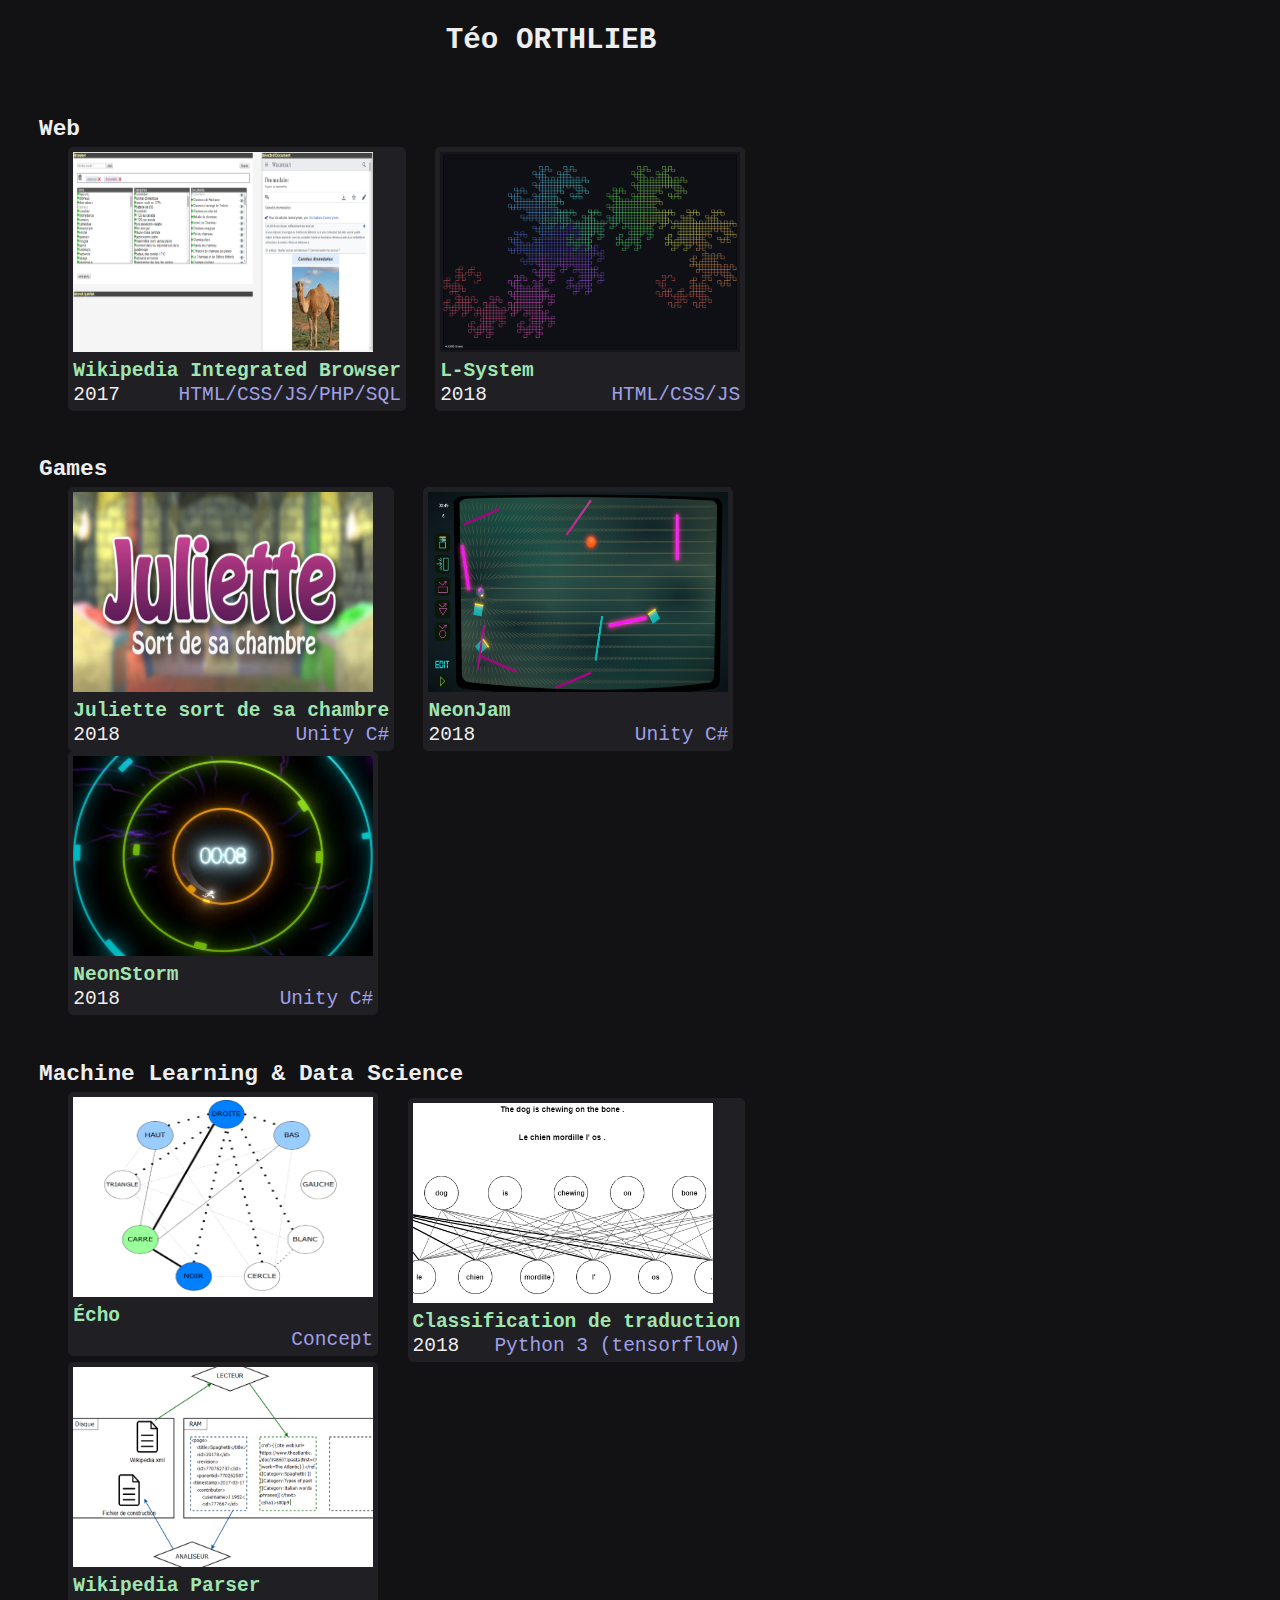
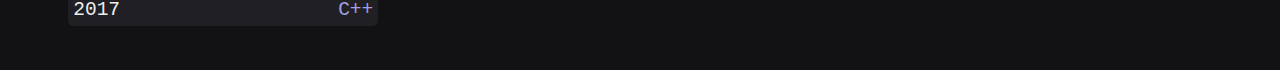
<file: index.html>
<!doctype html>
<html>
<head>
	<meta charset="utf-8"/>
    <link rel="stylesheet" href="style.css"/>
	<title>Teo Orthlieb</title>
</head>

<body>
	<h2>Téo ORTHLIEB</h2>
	<div id="projects">
		<div id="web">
			<h3>Web</h3>
		</div>
		<div id="game">
			<h3>Games</h3>
		</div>
		<div id="ml">
			<h3>Machine Learning & Data Science</h3>
		</div>
	</div>
	<script src="projects_short.js"></script>
	<script src="script.js"></script>
</body>
</file>
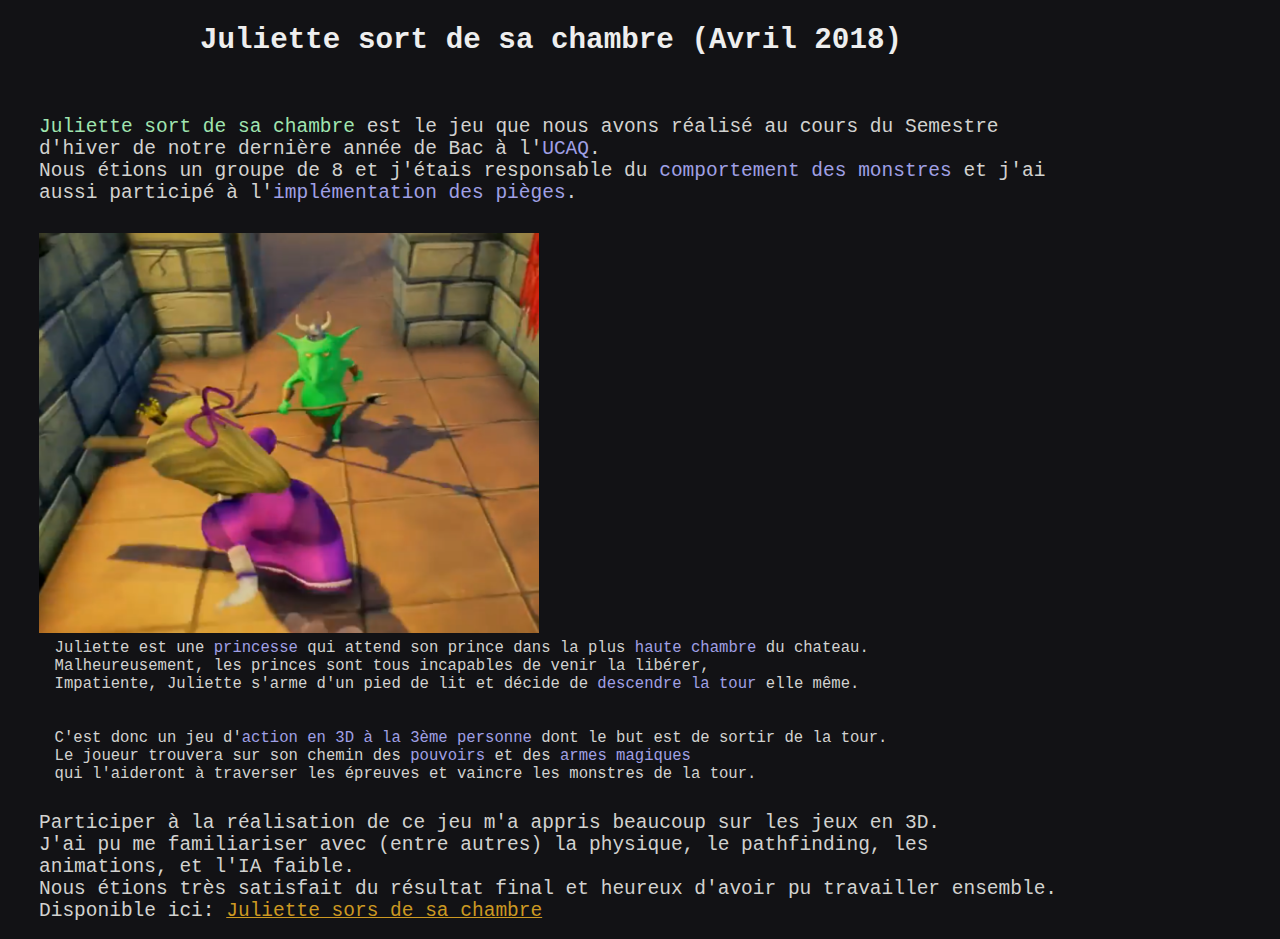
<file: juliette.html>
<!doctype html>
<html>
<head>
	<meta charset="utf-8"/>
    <link rel="stylesheet" href="style.css"/>
	<title>Juliette</title>
</head>

<body>
    <h2>Juliette sort de sa chambre (Avril 2018)</h2>
	<div style="margin-bottom: 1.5em">
		<span style="color: #A0E5B0">Juliette sort de sa chambre</span> est le jeu que nous avons réalisé au cours du Semestre d'hiver de notre dernière année de Bac à l'<span style="color: #A0A0E5">UCAQ</span>. <br>
		Nous étions un groupe de 8 et j'étais responsable du <span style="color: #A0A0E5">comportement des monstres</span> et j'ai aussi participé à l'<span style="color: #A0A0E5">implémentation des pièges</span>.
	</div>
	<div style="margin-bottom: 1.5em">
		<img src="juliette2.png" width=500 height=400 style="display: inline-block">
		<div style="display: inline-block; vertical-align: top; margin-left: 1em; font-size: 0.8em">
			Juliette est une <span style="color: #A0A0E5">princesse</span> qui attend son prince dans la plus <span style="color: #A0A0E5">haute chambre</span> du chateau.<br>
			Malheureusement, les princes sont tous incapables de venir la libérer,<br>
			Impatiente, Juliette s'arme d'un pied de lit et décide de <span style="color: #A0A0E5">descendre la tour</span> elle même.<br>
			<br><br>
			C'est donc un jeu d'<span style="color: #A0A0E5">action en 3D à la 3ème personne</span> dont le but est de sortir de la tour.<br>
			Le joueur trouvera sur son chemin des <span style="color: #A0A0E5">pouvoirs</span> et des <span style="color: #A0A0E5">armes magiques</span><br>
			qui l'aideront à traverser les épreuves et vaincre les monstres de la tour.<br>
		</div>
	</div>
	<div>
		Participer à la réalisation de ce jeu m'a appris beaucoup sur les jeux en 3D. <br>
		J'ai pu me familiariser avec (entre autres) la physique, le pathfinding, les animations, et l'IA faible.<br>
		Nous étions très satisfait du résultat final et heureux d'avoir pu travailler ensemble. <br>
		Disponible ici: <a href="https://gamejolt.com/games/juliette/333704">Juliette sors de sa chambre</a>
	</div>
</body>
</file>
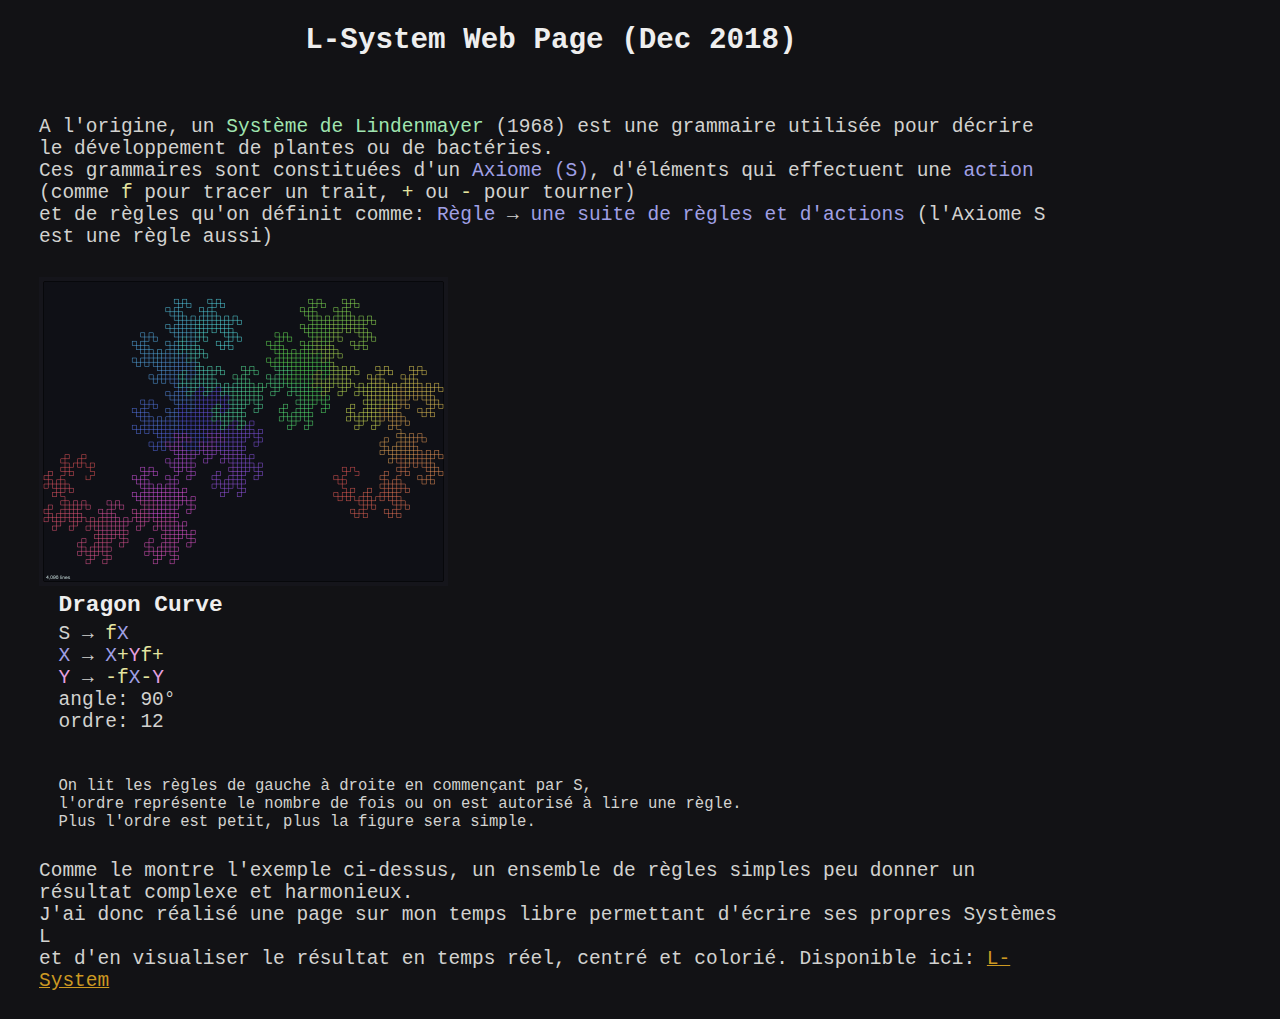
<file: lsys.html>
<!doctype html>
<html>
<head>
	<meta charset="utf-8"/>
    <link rel="stylesheet" href="style.css"/>
	<title>L-System</title>
</head>

<body>
    <h2>L-System Web Page (Dec 2018)</h2>
	<div style="margin-bottom: 1.5em">
		A l'origine, un <span style="color: #A0E5B0">Système de Lindenmayer</span> (1968) est une grammaire utilisée pour décrire le développement de plantes ou de bactéries. <br>
		Ces grammaires sont constituées d'un <span style="color: #A0A0E5">Axiome (S)</span>, d'éléments qui effectuent une <span style="color: #A0A0E5">action</span> (comme <span style="color: #E5E5A0">f</span> pour tracer un trait, <span style="color: #E5E5A0">+</span> ou <span style="color: #E5E5A0">-</span> pour tourner) <br>
		et de règles qu'on définit comme: <span style="color: #A0A0E5">Règle</span> → <span style="color: #A0A0E5">une suite de règles et d'actions</span> (l'Axiome S est une règle aussi)<br>
	</div>
	<div style="margin-bottom: 1.5em">
		<img src="lsys.png" width="409" height="309" style="display: inline-block"/>
		<div style="display: inline-block; vertical-align: top; margin-left: 1em;">
			<h3 style="margin-top: 0px">Dragon Curve</h3>
			S → <span style="color: #E5E5A0">f</span><span style="color: #A0A0E5">X</span> <br>
			<span style="color: #A0A0E5">X</span> → <span style="color: #A0A0E5">X</span><span style="color: #E5E5A0">+</span><span style="color: #E5A0E0">Y</span><span style="color: #E5E5A0">f+</span> <br>
			<span style="color: #E5A0E0">Y</span> → <span style="color: #E5E5A0">-f</span><span style="color: #A0A0E5">X</span><span style="color: #E5E5A0">-</span><span style="color: #E5A0E0">Y</span> <br>
			angle: 90° <br>
			ordre: 12<br>
			<br> <br>
			<div style="font-size: 0.8em">
				On lit les règles de gauche à droite en commençant par S, <br>
				l'ordre représente le nombre de fois ou on est autorisé à lire une règle. <br>
				Plus l'ordre est petit, plus la figure sera simple.
			</div>
		</div>
	</div>
	<div>

		Comme le montre l'exemple ci-dessus, un ensemble de règles simples peu donner un résultat complexe et harmonieux. <br>
		J'ai donc réalisé une page sur mon temps libre permettant d'écrire ses propres Systèmes L <br>
		et d'en visualiser le résultat en temps réel, centré et colorié. Disponible ici: <a href="../L-System">L-System</a>
</body>
</file>
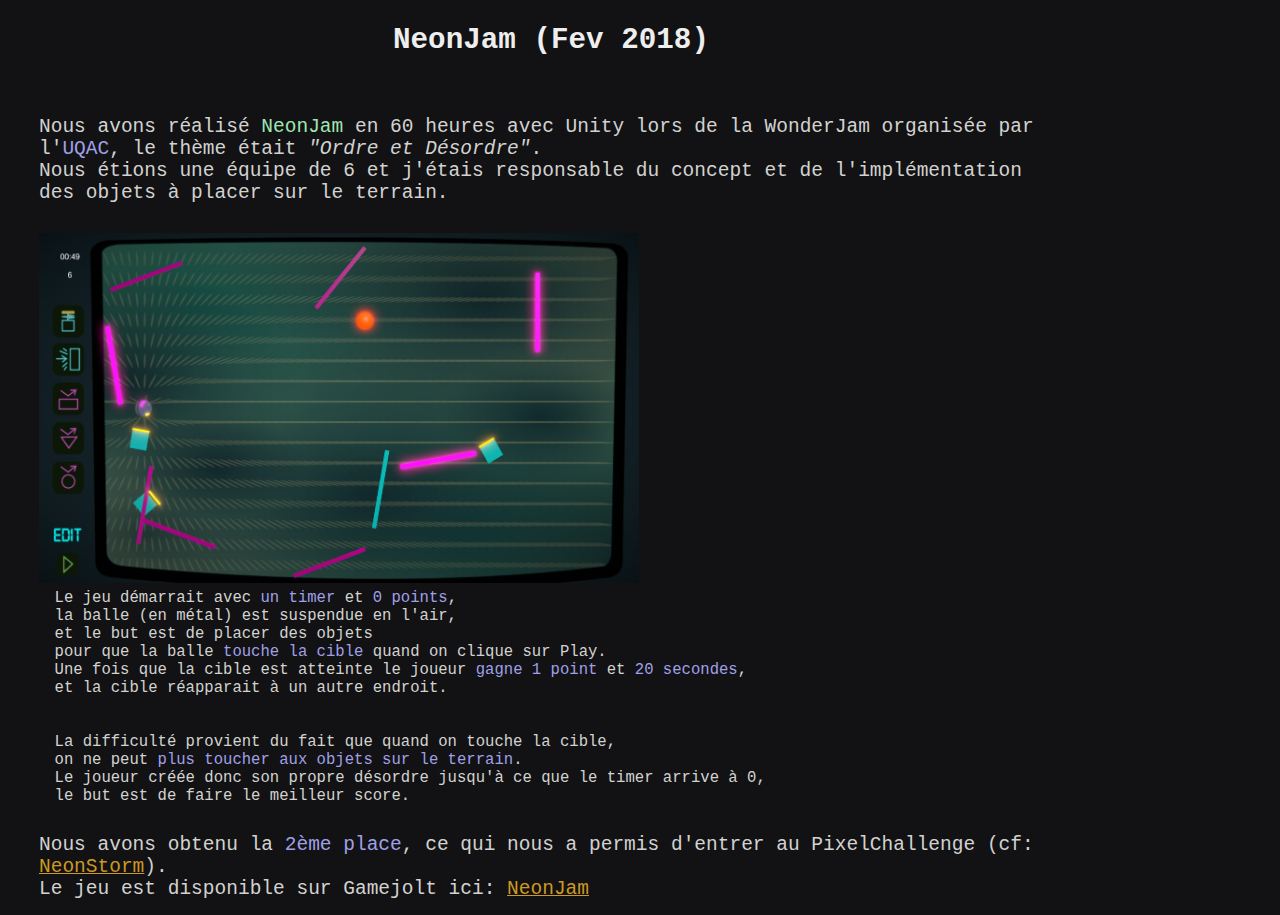
<file: neonjam.html>
<!doctype html>
<html>
<head>
	<meta charset="utf-8"/>
    <link rel="stylesheet" href="style.css"/>
	<title>NeonJam</title>
</head>

<body>
    <h2>NeonJam (Fev 2018)</h2>
	<div style="margin-bottom: 1.5em">
		Nous avons réalisé <span style="color: #A0E5B0">NeonJam</span> en 60 heures avec Unity lors de la WonderJam organisée par l'<span style="color: #A0A0E5">UQAC</span>, le thème était <span style="font-style: italic">"Ordre et Désordre"</span>. <br>
		Nous étions une équipe de 6 et j'étais responsable du concept et de l'implémentation des objets à placer sur le terrain. <br>
	</div>
	<div style="margin-bottom: 1.5em">
		<img src="neonjam.png" width=600 height=350 style="display: inline-block"/>
		<div style="display: inline-block; vertical-align: top; margin-left: 1em; font-size: 0.8em">
			Le jeu démarrait avec <span style="color: #A0A0E5">un timer</span> et <span style="color: #A0A0E5">0 points</span>, <br>
			la balle (en métal) est suspendue en l'air, <br>
			et le but est de placer des objets <br>
			pour que la balle <span style="color: #A0A0E5">touche la cible</span> quand on clique sur Play. <br>
			Une fois que la cible est atteinte le joueur <span style="color: #A0A0E5">gagne 1 point</span> et <span style="color: #A0A0E5">20 secondes</span>, <br>
			et la cible réapparait à un autre endroit. <br>
			<br><br>
			La difficulté provient du fait que quand on touche la cible, <br>
			on ne peut <span style="color: #A0A0E5">plus toucher aux objets sur le terrain</span>. <br>
			Le joueur créée donc son propre désordre jusqu'à ce que le timer arrive à 0, <br>
			le but est de faire le meilleur score. <br>
		</div>
	</div>
	<div>
		Nous avons obtenu la <span style="color: #A0A0E5">2ème place</span>, ce qui nous a permis d'entrer au PixelChallenge (cf: <a href="neonstorm.html">NeonStorm</a>). <br>
		Le jeu est disponible sur Gamejolt ici: <a href="https://gamejolt.com/games/neon-jam/323920">NeonJam</a>
	</div>
</body>
</file>
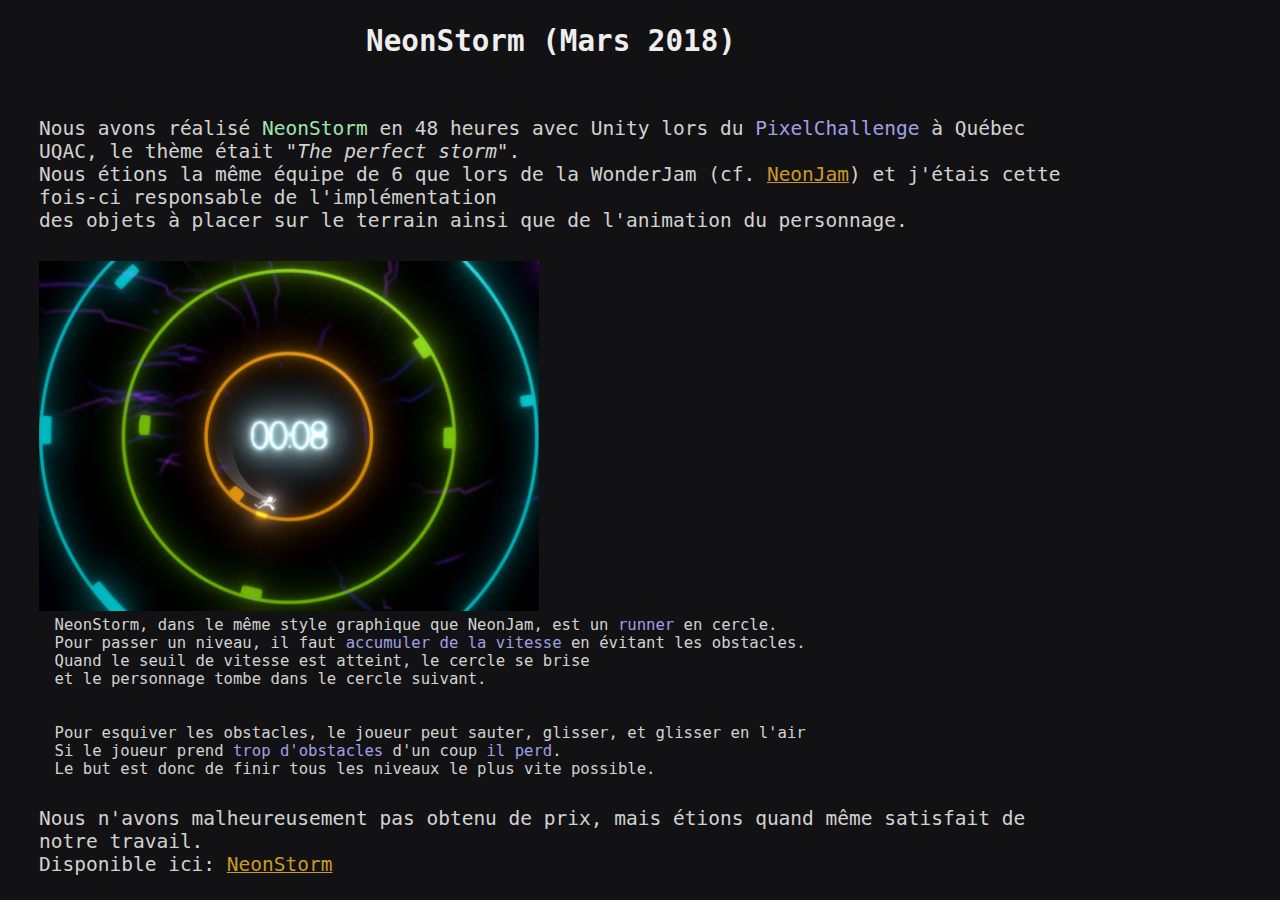
<file: neonstorm.html>
<!doctype html>
<html>
<head>
	<meta charset="utf-8"/>
    <link rel="stylesheet" href="style.css"/>
	<title>NeonJam</title>
</head>

<body>
    <h2>NeonStorm (Mars 2018)</h2>
	<div style="margin-bottom: 1.5em">
		Nous avons réalisé <span style="color: #A0E5B0">NeonStorm</span> en 48 heures avec Unity lors du <span style="color: #A0A0E5">PixelChallenge</span> à Québec UQAC, le thème était <span style="font-style: italic">"The perfect storm"</span>. <br>
		Nous étions la même équipe de 6 que lors de la WonderJam (cf. <a href="neonjam.html">NeonJam</a>) et j'étais cette fois-ci responsable de l'implémentation <br>
		des objets à placer sur le terrain ainsi que de l'animation du personnage. <br>
	</div>
	<div style="margin-bottom: 1.5em">
		<img src="neonstorm.png" width=500 height=350 style="display: inline-block"/>
		<div style="display: inline-block; vertical-align: top; margin-left: 1em; font-size: 0.8em">
			NeonStorm, dans le même style graphique que NeonJam, est un <span style="color: #A0A0E5">runner</span> en cercle. <br>
			Pour passer un niveau, il faut <span style="color: #A0A0E5">accumuler de la vitesse</span> en évitant les obstacles. <br>
			Quand le seuil de vitesse est atteint, le cercle se brise <br>
			et le personnage tombe dans le cercle suivant. <br>
			<br><br>
			Pour esquiver les obstacles, le joueur peut sauter, glisser, et glisser en l'air <br>
			Si le joueur prend <span style="color: #A0A0E5">trop d'obstacles</span> d'un coup <span style="color: #A0A0E5">il perd</span>. <br>
			Le but est donc de finir tous les niveaux le plus vite possible. <br>
		</div>
	</div>
	<div>
		Nous n'avons malheureusement pas obtenu de prix, mais étions quand même satisfait de notre travail. <br>
		Disponible ici: <a href="https://gamejolt.com/games/neon-storm/332009">NeonStorm</a>
	</div>
</body>
</file>
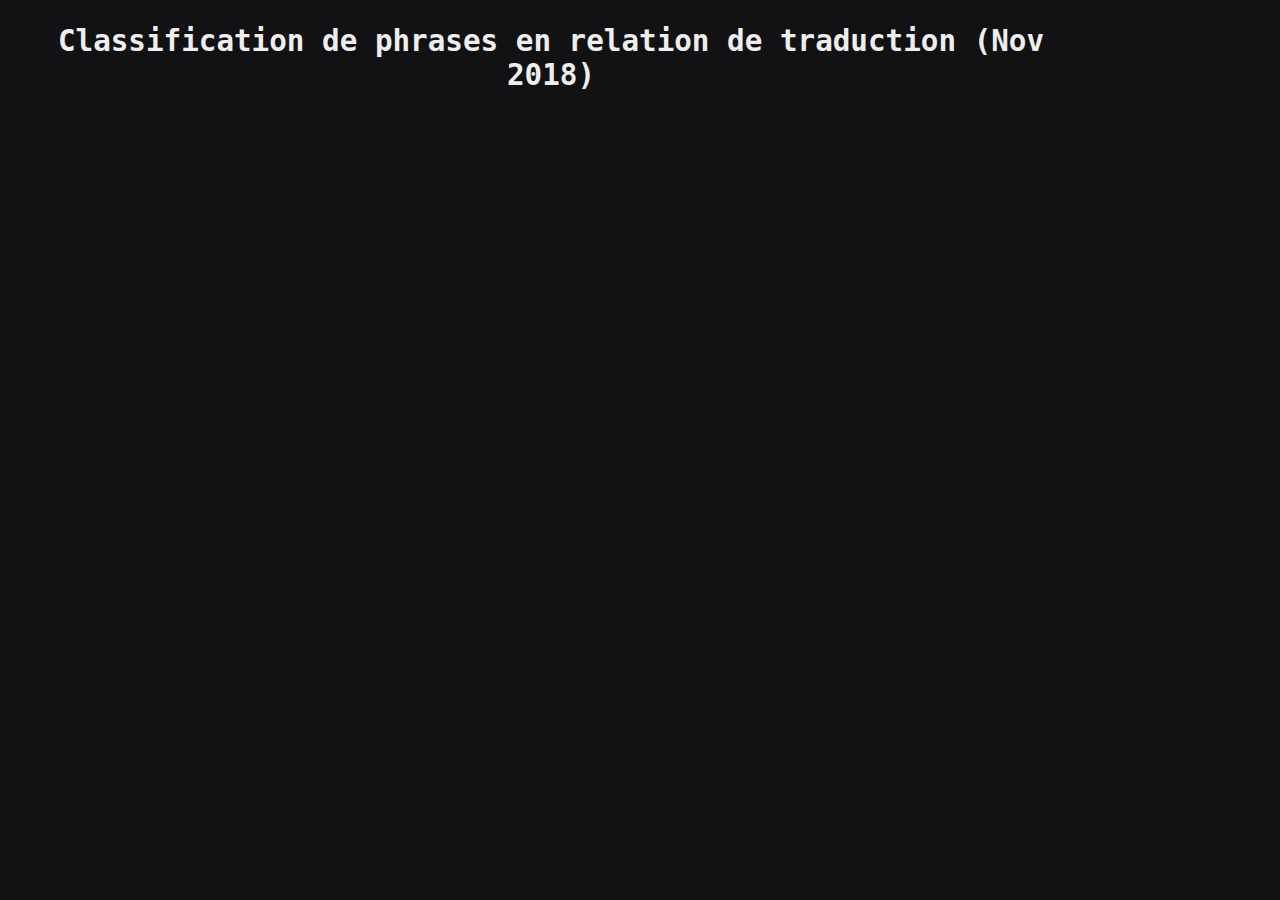
<file: reltrad.html>
<!doctype html>
<html>
<head>
	<meta charset="utf-8"/>
    <link rel="stylesheet" href="style.css"/>
	<title>Trad Classifier</title>
</head>

<body>
    <h2>Classification de phrases en relation de traduction (Nov 2018)</h2>

</body>
</file>
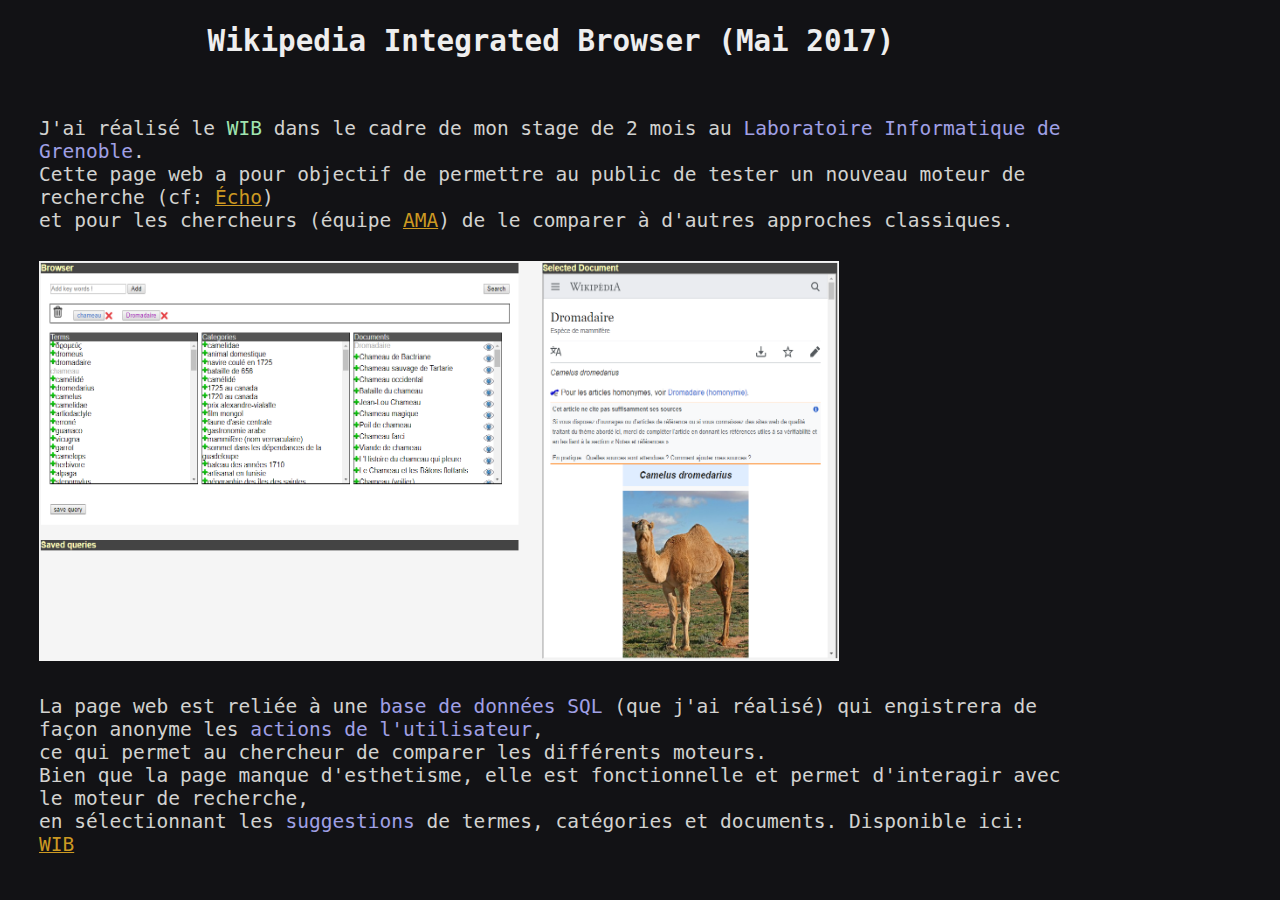
<file: wib.html>
<!doctype html>
<html>
<head>
	<meta charset="utf-8"/>
    <link rel="stylesheet" href="style.css"/>
	<title>WIB</title>
</head>

<body>
    <h2>Wikipedia Integrated Browser (Mai 2017)</h2>
	<div style="margin-bottom: 1.5em">
		J'ai réalisé le <span style="color: #A0E5B0">WIB</span> dans le cadre de mon stage de 2 mois au <span style="color: #A0A0E5">Laboratoire Informatique de Grenoble</span>.<br>
		Cette page web a pour objectif de permettre au public de tester un nouveau moteur de recherche (cf: <a href="echo.html">Écho</a>)<br>
		et pour les chercheurs (équipe <a href="http://www.liglab.fr/fr/la-recherche/axes-et-equipes-de-recherche/ama">AMA</a>) de le comparer à d'autres approches classiques.
	</div>
	<img src="wib.png" width=800 height=400 style="margin-bottom: 1.5em"/>
	<div style="margin-bottom: 1.5em">
		La page web est reliée à une <span style="color: #A0A0E5">base de données SQL</span> (que j'ai réalisé) qui engistrera de façon anonyme les <span style="color: #A0A0E5">actions de l'utilisateur</span>,<br>
		ce qui permet au chercheur de comparer les différents moteurs. <br>
		Bien que la page manque d'esthetisme, elle est fonctionnelle et permet d'interagir avec le moteur de recherche,<br>
		en sélectionnant les <span style="color: #A0A0E5">suggestions</span> de termes, catégories et documents.
		Disponible ici: <a href="http://echo.imag.fr/apps/echopedia/View/interface.html">WIB</a>
	</div>
</body>
</file>
<file: style.css>
body {
    background-color: #121215;
    color: #D2D2D0;
    font-family: monospace;
    font-size: 1.5em;
    width: 80%;
    margin-left: 2em;
}

h2 {
    text-align: center;
    color: #EEE;
    margin-bottom: 2em;
}

h3 {
    margin-top: 2em;
    margin-bottom: 5px;
    color: #EEE;
}

h4 {
    margin-top: 2px;
    margin-bottom: 2px;
}

a {
    color: #C92;
}

a:hover {
    color: #FB5;
}

#projects {
    margin-bottom: 2em;
}

.proj {
    color: #EEE;
    text-decoration: none;
    background-color: #1F1F24;
    padding: 5px;
    border-radius: 5px;
    display: inline-block;
    margin-left: 1.5em;
}

.proj div {
    display: flex;
    justify-content: space-between;
}

.proj:hover {
    cursor: pointer;
    background-color: #2D2D32;
}

.proj h4 {
    color: #A0E5B0;
}

.proj div span:last-child {
    color: #A0A0E5;
}
</file>
